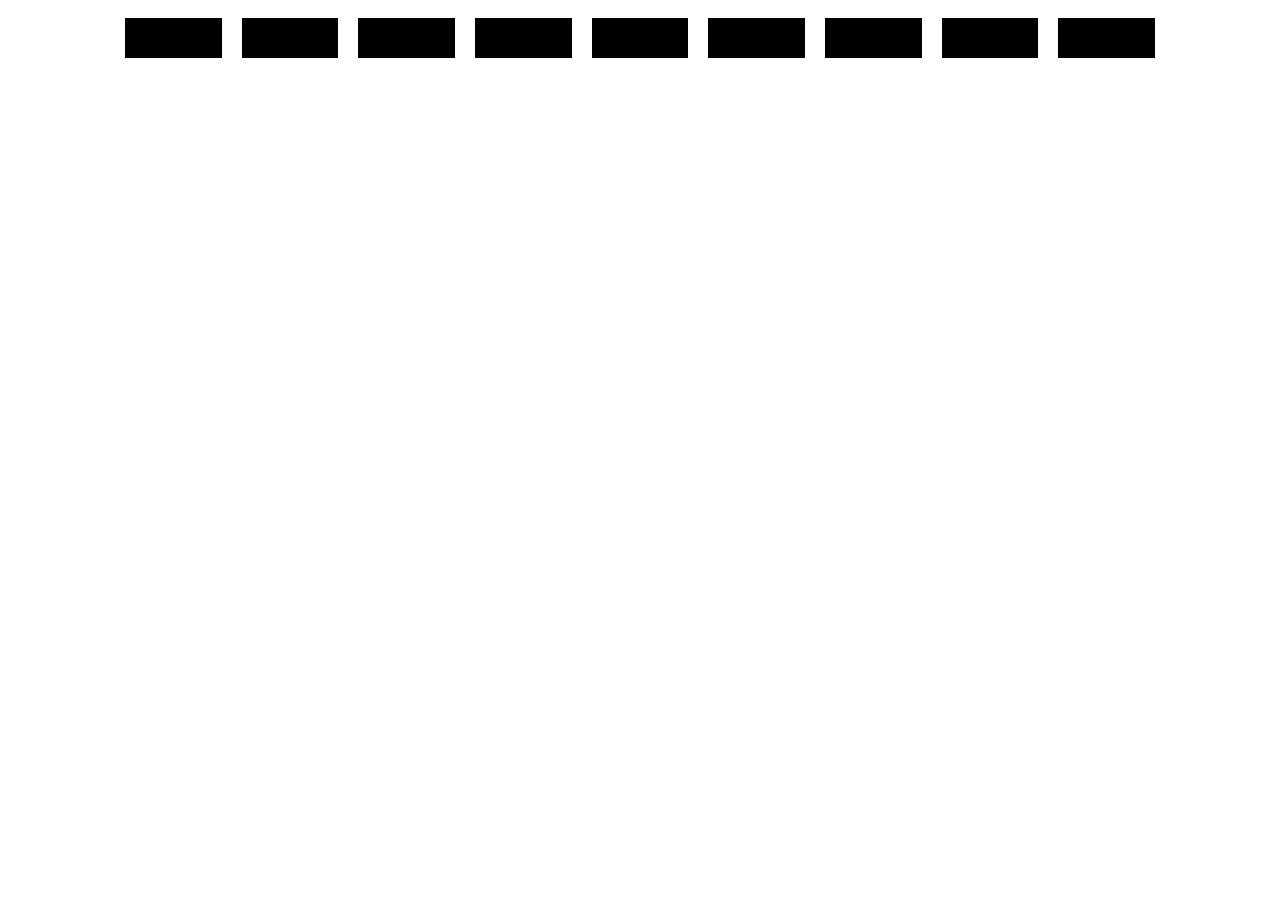
<file: index.html>
<!DOCTYPE html>
<html lang="en">

<head>
	<meta charset="UTF-8">
	<meta name="viewport" content="width=device-width, initial-scale=1.0">
	<link rel="stylesheet" href="css/style.css" type="text/css">
	<script src="https://code.jquery.com/jquery-3.5.1.js"></script>
	<title>Document</title>
</head>

<body>
	<div class="container">
		<div class="box one">
		</div>
		<div class="box two">
		</div>
    	<div class="box three">
		</div>

		<div class="box two">
		</div>
		<div class="box one">
		</div>
    	<div class="box two">
		</div>

		<div class="box three">
		</div>
		<div class="box three">
		</div>
    	<div class="box two">
		</div>

	</div>
 <script type="text/javascript" src="js/script.js"></script>
</body>

</html>
</file>
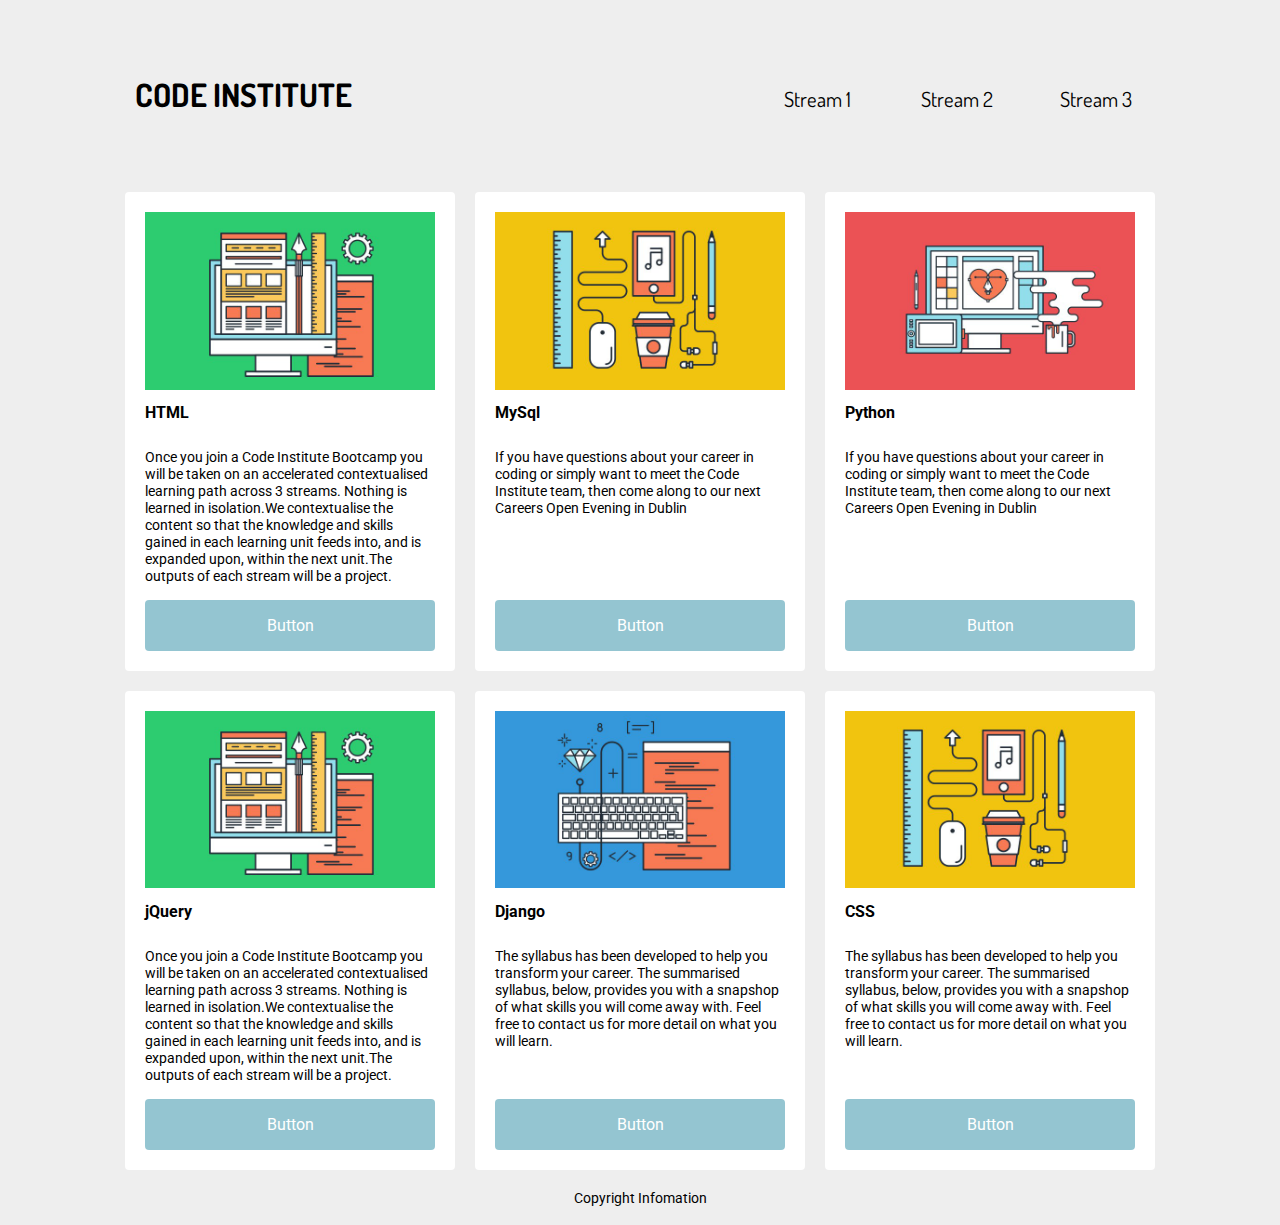
<file: Cards-jquery.html>
<!DOCTYPE html>
<html lang="en">
<head>
	<meta charset="UTF-8">
	<meta name="viewport" content="width=device-width, initial-scale=1">
	<title>jQuery</title>
	<link href="style.css" rel="stylesheet">
	<link href='https://fonts.googleapis.com/css?family=Roboto' rel='stylesheet' type='text/css'>
	<link href='https://fonts.googleapis.com/css?family=Dosis' rel='stylesheet' type='text/css'>
</head>
<body>
	<div id="container">
		<nav>
			<ul>
				<li id="logoNav">CODE INSTITUTE</li>
				<li id="stream1_btn">Stream 1</li>
				<li id="stream2_btn">Stream 2</li>
				<li id="stream3_btn">Stream 3</li>
			</ul>
		</nav>
		<div class="card stream1">
			<img class="card_image" src="img/3.png" alt="coding icon">
			<div class="card_bottom">
				<h2 class="card_head">HTML</h2>
				<p class="card_para">Once you join a Code Institute Bootcamp you will be taken on an accelerated contextualised learning path across 3 streams. Nothing is learned in isolation.We contextualise the content so that the knowledge and skills gained in each learning unit feeds into, and is expanded upon, within the next unit.The outputs of each stream will be a project. </p>
				<a href="" class="bottom_button">Button</a>
			</div>
		</div>
		<div class="card stream3">
			<img class="card_image" src="img/1.png" alt="coding icon">	
			<h2 class="card_head">MySql</h2>
			<p class="card_para">If you have questions about your career in coding or simply want to meet the Code Institute team, then come along to our next Careers Open Evening in Dublin</p>
			<a href="" class="bottom_button">Button</a>
		</div>
		
		<div class="card stream2">
			<img class="card_image" src="img/2.png" alt="coding icon">
			<h2 class="card_head">Python</h2>
			<p class="card_para">If you have questions about your career in coding or simply want to meet the Code Institute team, then come along to our next Careers Open Evening in Dublin</p>
			<a href="" class="bottom_button">Button</a>
		</div>
		<div class="card stream1">
			<img class="card_image" src="img/3.png" alt="coding icon">
			<div class="card_bottom">
				<h2 class="card_head">jQuery</h2>
				<p class="card_para">Once you join a Code Institute Bootcamp you will be taken on an accelerated contextualised learning path across 3 streams. Nothing is learned in isolation.We contextualise the content so that the knowledge and skills gained in each learning unit feeds into, and is expanded upon, within the next unit.The outputs of each stream will be a project. </p>
				<a href="" class="bottom_button">Button</a>
			</div>
		</div>
		<div class="card stream3">
			<img class="card_image" src="img/4.png" alt="coding icon">
			<h2 class="card_head">Django</h2>
			<p class="card_para">The syllabus has been developed to help you transform your career. The summarised syllabus, below, provides you with a snapshop of what skills you will come away with. Feel free to contact us for more detail on what you will learn.</p>
			<a href="" class="bottom_button">Button</a>
		</div>
		<div class="card stream1">
			<img class="card_image" src="img/1.png" alt="coding icon">
			<h2 class="card_head">CSS</h2>
			<p class="card_para">The syllabus has been developed to help you transform your career. The summarised syllabus, below, provides you with a snapshop of what skills you will come away with. Feel free to contact us for more detail on what you will learn.</p>
			<a href="" class="bottom_button">Button</a>
		</div>
		<div id="my_footer">
			<p id="copyright">Copyright Infomation</p>
		</div>
	</div>
	<script src="https://code.jquery.com/jquery-3.2.1.js" integrity="sha256-DZAnKJ/6XZ9si04Hgrsxu/8s717jcIzLy3oi35EouyE=" crossorigin="anonymous"></script>
	<script src="script.js"></script> <!-- Scripts located at the bottom of the body to insure page is fully loaded before execution -->
	
</body>
</html>
</file>
<file: css/style.css>
.container {
    display: flex;  /* makes a container a flexbox  */
    flex-flow: row wrap;  /*  layout the rows and wrap them  */
    box-sizing: border-box;
    margin-right: auto;
    margin-left: auto;
    max-width: 1050px;
}

.box {
    flex: 1;  /*  make contents controllable with flexbox  */
    display: flex;
    flex-flow: column;
    max-width: 240px;
    margin: 10px;
    padding: 20px;
    background-color: #000;
}
</file>
<file: style.css>
body{
	font-family: 'Roboto', sans-serif;
	/*background-image: url(img/code-institute.jpg);
 	background-size: cover;
 	color: #ffffff;*/
 	background-color: #eee;
}

h1{
	font-size: 3em;
	text-align: center;
}
h2{
	font-size: 1em;
	text-align: left;
}
p{
	font-size: .9rem;
}

div{
	border-radius: 4px;
}

.card_image{
	width: 100%;
}
.bottom_button{
	display: flex;
	box-sizing:border-box;
	border-radius: 4px;
	display: block;
	width: 100%;
	background-color:rgba(129, 187, 201,.85);
	text-align: center;
	padding: 1em .75em;
	text-decoration: none;
	color: #fff;

}

.card_bottom{
	display: flex;
	flex-flow:column;
}
.card_head{
	flex:0;
}
.card_para{
	flex:1 0 auto;
}

#container
{
	display: flex;		/* makes container a flexbox*/
	flex-flow: row wrap; 	/* layout the boxes in rows and wrap them*/
	box-sizing:border-box;
	margin-right:auto;
	margin-left:auto;
	max-width:1050px;	
}
#logo{
	width: 800px;
	margin: auto;
}

.card{
	flex:1; /* */
	display: flex;	/* make the contents controllable by flexbox*/
	flex-flow:column;	/* */
	min-width: 240px; /**/
	margin: 10px;
	padding: 20px;
	background-color: #fff;
}
.highlight_stream{
	background-color: #EB5255;
}

#my_footer{
	width:100%;
	text-align: center;
}
#copyright{
	margin-top:10px;
	margin-bottom:10px;

}

/*************************
Navigation

**************************/

nav{
	font-family: roboto;
	background-color: #eee;
	margin: 30px auto;
	width: 100%;
}
ul{
	display: flex;
	justify-content:space-between;
	flex-flow: row;
	/*flex-flow: row-reverse;*/
	/*justify-content:flex-end;*/
	/*justify-content:space-around;*/
	/*align-items:flex-start;*/
	align-items:baseline;
	border-radius: 10px;
	list-style-type: none; /*Remove Bullets*/
	padding: 0;	
}
li{
	flex:1;
	height: 30px;
	/*width:10%;*/
	/*border:2px solid #000;*/
	/*background-color: #81BBC9;*/
	/*border-radius: 10px;*/
	font-family: Dosis;
	padding:20px 20px 20px 20px;
	text-align: center;
	font-size: 1.3em;
}

#logoNav{
	flex:6;
	text-align: left;
	font-size: 2em;
	font-weight: bold;
}

.underline{
  text-decoration:underline;
}
.border{
  border: solid 5px #ccc;
}


@media screen and (max-width: 700px){
	ul{
		flex-flow: column;
		align-items:center;
	}
	li{
		font-size: 2em;
	}
}
</file>
